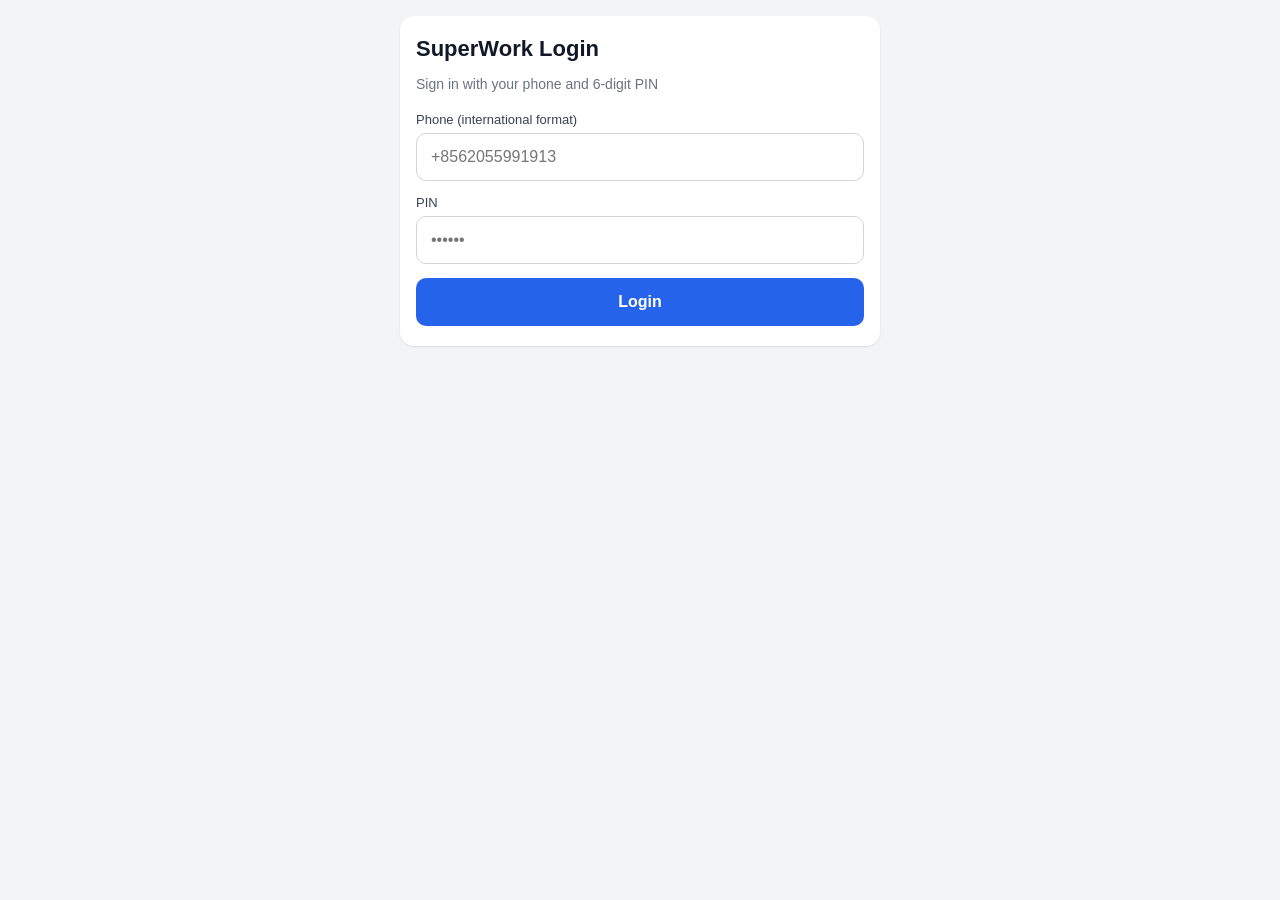
<file: index.html>
<!DOCTYPE html>
<html lang="en">
<head>
  <meta charset="UTF-8">
  <meta name="viewport" content="width=device-width, initial-scale=1, viewport-fit=cover">
  <meta name="theme-color" content="#2563eb">
  <meta name="apple-mobile-web-app-capable" content="yes">
  <meta name="apple-mobile-web-app-status-bar-style" content="default">
  <meta name="apple-mobile-web-app-title" content="SuperWork">
  <meta name="mobile-web-app-capable" content="yes">
  <title>SuperWork v2 — Login</title>
  <link rel="stylesheet" href="styles.css">
</head>
<body>
  <div class="container">
    <h1>SuperWork Login</h1>
    <p class="subtitle">Sign in with your phone and 6-digit PIN</p>

    <form id="loginForm">
      <label>
        Phone (international format)
        <input type="tel" id="phone" placeholder="+8562055991913" autocomplete="tel" required>
      </label>
      <label>
        PIN
        <input type="password" id="pin" inputmode="numeric" pattern="\d{6}" maxlength="6" placeholder="••••••" autocomplete="current-password" required>
      </label>
      <button type="submit" id="submitBtn">Login</button>
    </form>

    <div id="error" class="error" style="display:none; margin-top: 16px;"></div>
  </div>

  <script src="api.js"></script>
  <script>
    const form = document.getElementById('loginForm');
    const errorEl = document.getElementById('error');
    const submitBtn = document.getElementById('submitBtn');

    if (localStorage.getItem('sw_token')) {
      window.location.href = 'checkin.html';
    }

    form.addEventListener('submit', async (e) => {
      e.preventDefault();
      const phone = document.getElementById('phone').value.trim();
      const pin = document.getElementById('pin').value.trim();

      errorEl.style.display = 'none';
      errorEl.textContent = '';
      submitBtn.disabled = true;
      submitBtn.textContent = 'Signing in…';

      try {
        const data = await SuperWorkAPI.login(phone, pin);
        localStorage.setItem('sw_token', data.token.accessToken);
        localStorage.setItem('sw_refresh', data.token.refreshToken);
        localStorage.setItem('sw_user', JSON.stringify(data.user));
        localStorage.setItem('sw_attendance', data.attendance_status || '');
        window.location.href = 'checkin.html';
      } catch (err) {
        errorEl.textContent = err.message;
        errorEl.style.display = 'block';
        submitBtn.disabled = false;
        submitBtn.textContent = 'Login';
      }
    });
  </script>
</body>
</html>
</file>
<file: styles.css>
* { box-sizing: border-box; }
html, body { -webkit-tap-highlight-color: transparent; }
body {
  font-family: -apple-system, BlinkMacSystemFont, "Segoe UI", Roboto, sans-serif;
  background: #f3f4f6;
  margin: 0;
  padding: 16px 12px;
  padding-bottom: max(16px, env(safe-area-inset-bottom));
  padding-top: max(16px, env(safe-area-inset-top));
  color: #111827;
  -webkit-text-size-adjust: 100%;
}
.container {
  max-width: 480px;
  margin: 0 auto;
  background: #fff;
  border-radius: 14px;
  padding: 20px 16px;
  box-shadow: 0 1px 3px rgba(0,0,0,.06), 0 1px 2px rgba(0,0,0,.04);
}
h1 {
  font-size: 22px;
  margin: 0 0 4px;
}
.subtitle {
  color: #6b7280;
  font-size: 14px;
  margin-bottom: 20px;
}
form, .section { display: flex; flex-direction: column; gap: 14px; }
label {
  display: flex;
  flex-direction: column;
  gap: 6px;
  font-size: 13px;
  color: #374151;
  font-weight: 500;
}
input, select {
  padding: 12px 14px;
  border: 1px solid #d1d5db;
  border-radius: 10px;
  font-size: 16px; /* prevents iOS zoom on focus */
  font-family: inherit;
  min-height: 48px;
  background: #fff;
  color: #111827;
  appearance: none;
  -webkit-appearance: none;
}
input:focus, select:focus {
  outline: none;
  border-color: #2563eb;
  box-shadow: 0 0 0 3px rgba(37,99,235,.18);
}
button {
  padding: 12px 16px;
  background: #2563eb;
  color: #fff;
  border: none;
  border-radius: 10px;
  font-size: 16px;
  font-weight: 600;
  cursor: pointer;
  min-height: 48px;
  touch-action: manipulation;
}
button:active:not(:disabled) { transform: scale(0.98); }
button:hover:not(:disabled) { background: #1d4ed8; }
button:disabled { background: #9ca3af; cursor: not-allowed; }
button.secondary {
  background: #fff;
  color: #374151;
  border: 1px solid #d1d5db;
  font-weight: 500;
}
button.secondary:hover:not(:disabled) { background: #f9fafb; }
.error {
  background: #fef2f2;
  border: 1px solid #fecaca;
  color: #991b1b;
  padding: 12px 14px;
  border-radius: 10px;
  font-size: 14px;
}
.success {
  background: #f0fdf4;
  border: 1px solid #bbf7d0;
  color: #166534;
  padding: 12px 14px;
  border-radius: 10px;
  font-size: 14px;
}
.info {
  background: #eff6ff;
  border: 1px solid #bfdbfe;
  color: #1e40af;
  padding: 12px 14px;
  border-radius: 10px;
  font-size: 14px;
}
.user-card {
  display: flex;
  align-items: center;
  gap: 12px;
  padding: 12px;
  background: #f9fafb;
  border-radius: 10px;
}
.user-card img {
  width: 48px;
  height: 48px;
  border-radius: 50%;
  object-fit: cover;
  background: #e5e7eb;
}
.user-card .name { font-weight: 600; font-size: 15px; }
.user-card .meta { color: #6b7280; font-size: 12px; }
.status-badge {
  display: inline-block;
  padding: 4px 10px;
  border-radius: 999px;
  font-size: 12px;
  font-weight: 600;
}
.status-badge.in { background: #dcfce7; color: #166534; }
.status-badge.out { background: #fee2e2; color: #991b1b; }
.camera-section {
  display: flex;
  flex-direction: column;
  align-items: center;
  gap: 12px;
}
video, img.preview {
  width: 100%;
  max-width: 100%;
  aspect-ratio: 4 / 3;
  height: auto;
  background: #000;
  border-radius: 12px;
  object-fit: cover;
}
.row {
  display: flex;
  gap: 8px;
  flex-wrap: wrap;
}
.row > * { flex: 1 1 calc(50% - 4px); min-width: 0; }
.gps-info {
  font-size: 12px;
  color: #6b7280;
  font-family: ui-monospace, SFMono-Regular, monospace;
  word-break: break-all;
}
#map {
  width: 100%;
  height: 260px;
  border-radius: 10px;
  border: 1px solid #d1d5db;
  z-index: 0;
}
.map-hint {
  font-size: 12px;
  color: #6b7280;
  margin-top: -4px;
}
.record-display {
  display: grid;
  grid-template-columns: auto 1fr;
  gap: 6px 12px;
  font-size: 14px;
  padding: 14px;
  background: #f9fafb;
  border-radius: 10px;
}
.record-display .label { color: #6b7280; }
.record-display .value { font-weight: 600; }

.history-table {
  width: 100%;
  border-collapse: collapse;
  font-size: 14px;
}
.history-table th, .history-table td {
  text-align: left;
  padding: 10px 8px;
  border-bottom: 1px solid #e5e7eb;
}
.history-table th {
  background: #f9fafb;
  font-weight: 600;
  color: #374151;
  font-size: 11px;
  text-transform: uppercase;
  letter-spacing: .03em;
}
.history-table tr:last-child td { border-bottom: none; }
.history-table .late { color: #b45309; font-weight: 600; }
.history-table .ontime { color: #166534; }
.history-table .empty {
  text-align: center;
  color: #9ca3af;
  padding: 24px;
}
.history-summary {
  display: flex;
  gap: 12px;
  flex-wrap: wrap;
  font-size: 13px;
  color: #374151;
  padding: 12px;
  background: #f9fafb;
  border-radius: 10px;
  margin-bottom: 12px;
}
.history-summary > div {
  flex: 1 1 calc(50% - 6px);
  min-width: 110px;
}
.history-summary strong {
  font-weight: 700;
  color: #111827;
  font-size: 16px;
  display: block;
}
.nav-row {
  display: flex;
  gap: 8px;
  margin-bottom: 16px;
}
.nav-row a {
  flex: 1;
  text-align: center;
  text-decoration: none;
  padding: 12px 12px;
  background: #fff;
  color: #374151;
  border: 1px solid #d1d5db;
  border-radius: 10px;
  font-size: 14px;
  font-weight: 500;
  min-height: 44px;
  display: flex;
  align-items: center;
  justify-content: center;
}
.nav-row a.active {
  background: #2563eb;
  color: #fff;
  border-color: #2563eb;
}

/* phone-specific tweaks */
@media (max-width: 480px) {
  body { padding: 0; background: #fff; }
  .container {
    border-radius: 0;
    box-shadow: none;
    padding: 16px 14px;
    padding-top: max(16px, env(safe-area-inset-top));
    padding-bottom: max(16px, env(safe-area-inset-bottom));
    min-height: 100vh;
  }
  h1 { font-size: 20px; }
  #map { height: 220px; }
  .history-table th, .history-table td { padding: 10px 6px; font-size: 13px; }
}
</file>
